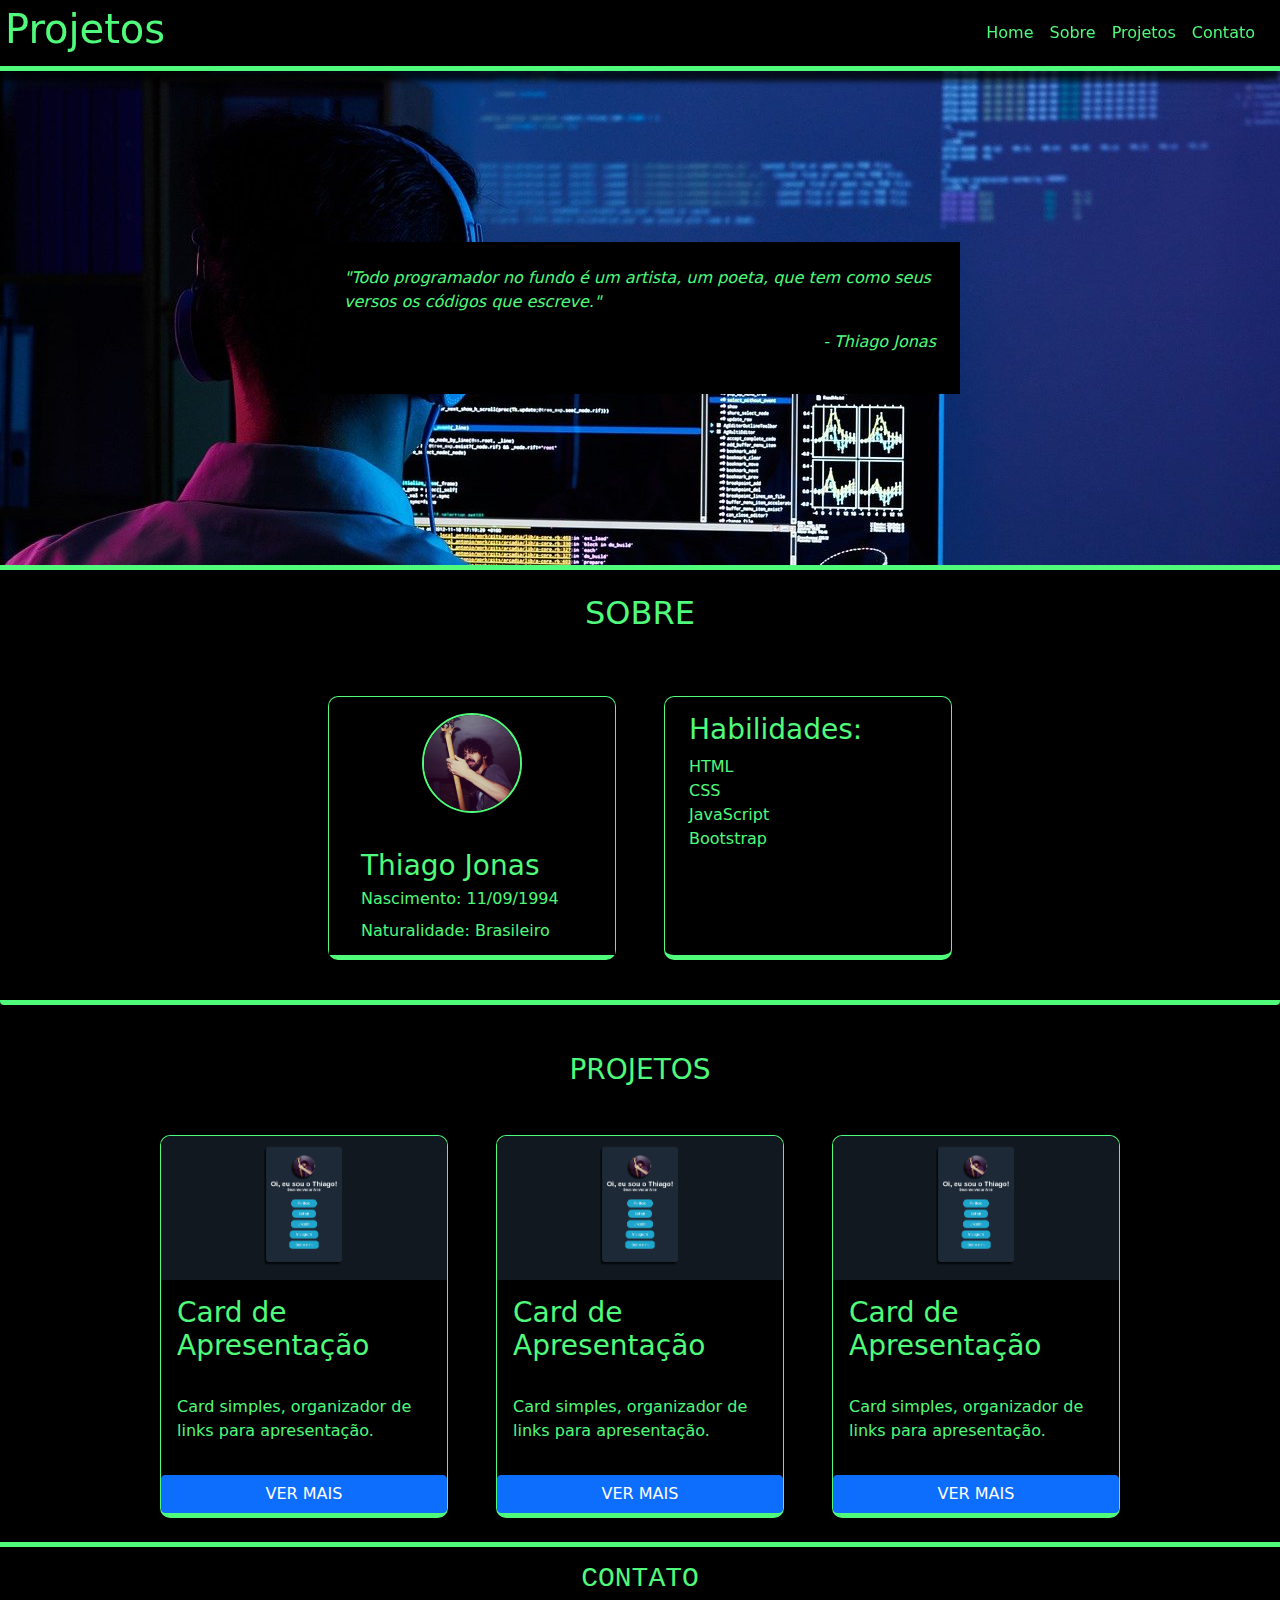
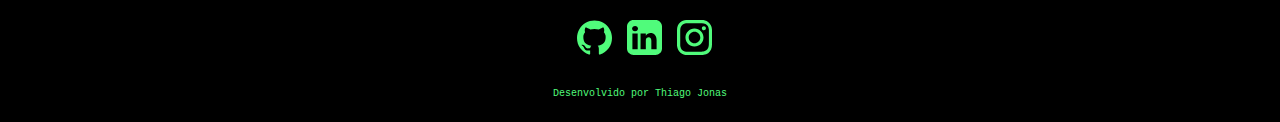
<file: index.html>
<!DOCTYPE html>
<html lang="pt-br">
<head>
    <meta charset="UTF-8">
    <meta http-equiv="X-UA-Compatible" content="IE=edge">
    <meta name="viewport" content="width=device-width, initial-scale=1.0">
    <title>Meus Projetos</title>
    
    <link rel="stylesheet" href="css/bootstrap.css">
    <link rel="stylesheet" href="css/estilos.css">
    <style>
        .hover:hover{
            background-color: #50fa7b;
            color:black !important;
            padding: 5px;
            border-radius: 5px;
        }
    </style>
    
</head>

<body class="bg-black">
    <header id="cabeca">
        <h1 class="titulo text-green-dracula">Projetos</h1>
        <nav class="navbar navbar-expand-lg navbar-dark bg-black">
            <div class="container-fluid">
              <button class="navbar-toggler" type="button" data-bs-toggle="collapse" data-bs-target="#navbarNavAltMarkup" aria-controls="navbarNavAltMarkup" aria-expanded="false" aria-label="Toggle navigation">
                <span class="navbar-toggler-icon"></span>
              </button>
              <div class="collapse navbar-collapse" id="navbarNavAltMarkup">
                <div class="navbar-nav">
                  <a class="nav-link active text-green-dracula hover" aria-current="page" href="#topo">Home</a>
                  <a class="nav-link text-green-dracula hover" href="#sobre">Sobre</a>
                  <a class="nav-link text-green-dracula hover" href="#projetos">Projetos</a>
                  <a class="nav-link text-green-dracula hover" href="#contatos">Contato</a>
                </div>
              </div>
            </div>
          </nav>
    </header>

    <div id="topo" class="principal">

        <div class="foto">
            <div class="secundario bg-black p-4 w-50 fst-italic">
                <blockquote class="bg-black text-green-dracula text-break">"Todo programador no fundo é um artista,
                    um poeta, que tem como seus versos
                    os códigos que escreve."</blockquote>
                <p class="text-green-dracula text-end"> - <span class="text=green-dracula">Thiago Jonas</span></p>
            </div>
        </div>

        <h2 id="sobre"class="text-center m-4 text-green-dracula" >SOBRE</h2>

        <section class="sobre shadow p-3 mb-5 bg-black rounded mt-3 d-flex flex-row flex-wrap justify-content-center w-100">

            
            <div class="card bg-black d-flex m-4 caixa1" style="width: 18rem;">
                <img class="card-image-top rounded-circle align-self-center mt-3 mb-3" src="img/eu.jpg" alt="Foto de Thiago Jonas" title="Thiago Jonas" width="100px">

                <div class="info card-body d-flex flex-column align-items-start bg-black text-green-dracula">
                    <h3 class="mt-1 ms-3">Thiago Jonas</h3>
                    
                        <p class="card-text ms-3 lh-1">Nascimento: </span>11/09/1994
                        </p>
                        <p class="card-text ms-3 lh-1"><span>Naturalidade: </span>Brasileiro</p>
                </div>
            </div>

            
            <div class="card bg-black m-4 text-green-dracula habilidades" style="width: 18rem;">
                <h3 class="ms-4 mt-3">Habilidades:</h3>
                    <p class="ms-4">
                        HTML <br>
                        CSS <br>
                        JavaScript <br>
                        Bootstrap <br>
                    </p>
            </div>

        </section>

        <h3 id="projetos" class="text-green-dracula text-center m-4">PROJETOS</h3>

        <main class="d-flex flex-row flex-wrap justify-content-center projetos">
            <article class="card bg-black text-green-dracula card-border m-4" style="width: 18rem;">
                
                <img class="card-image-top cartao" src="img/card-de-apresentacao.png">
                <h3 class="card-title m-3">Card de Apresentação</h3>
                
                <div class="conteudo card-text m-3">
                    <p>Card simples, organizador de links para apresentação.</p>
                    

                </div>

                <a class="btn btn-primary"href="">VER MAIS</a>

                
            </article>

            <article class="card bg-black text-green-dracula card-border m-4" style="width: 18rem;">
                
                <img class="card-image-top cartao" src="img/card-de-apresentacao.png">
                <h3 class="card-title m-3">Card de Apresentação</h3>
                
                <div class="conteudo card-text m-3">
                    <p>Card simples, organizador de links para apresentação.</p>
                    

                </div>

                <a class="btn btn-primary"href="">VER MAIS</a>

                
            </article>

            <article class="card bg-black text-green-dracula card-border m-4" style="width: 18rem;">
                
                <img class="card-image-top cartao" src="img/card-de-apresentacao.png">
                <h3 class="card-title m-3">Card de Apresentação</h3>
                
                <div class="conteudo card-text m-3">
                    <p>Card simples, organizador de links para apresentação.</p>
                    

                </div>

                <a class="btn btn-primary"href="">VER MAIS</a>

                
            </article>
        </main>

        <footer id="contatos">
            <h3 class="text-green-dracula">CONTATO</h3>
            <nav class="contatos">
                <ul type="none">
                    <li><a href="https://github.com/tjbass2021" target="_blank"><img src="img/github.svg" alt="GitHub"></a></li>
                    
                    <li><a href="https://www.linkedin.com/in/thiago-jonas-nascimento-de-souza-006874119/" target="_blank"><img src="img/linkedin.svg" alt="LinkedIn"></a></li>
                    
                    <li><a href="https://www.instagram.com/thiago_okan/" target="_blank"><img src="img/Instagram.svg" alt="Instagram"></a></li>
                    
                </ul>
            </nav>
            <p class="text-green-dracula">Desenvolvido por Thiago Jonas</p>
        </footer>

    </div>
    
    

    
    <script src="scripts/bootstrap.js"></script>
    <script src="scripts/jquery-v3.6.0min.js"></script>
    
</body>
</html>
</file>
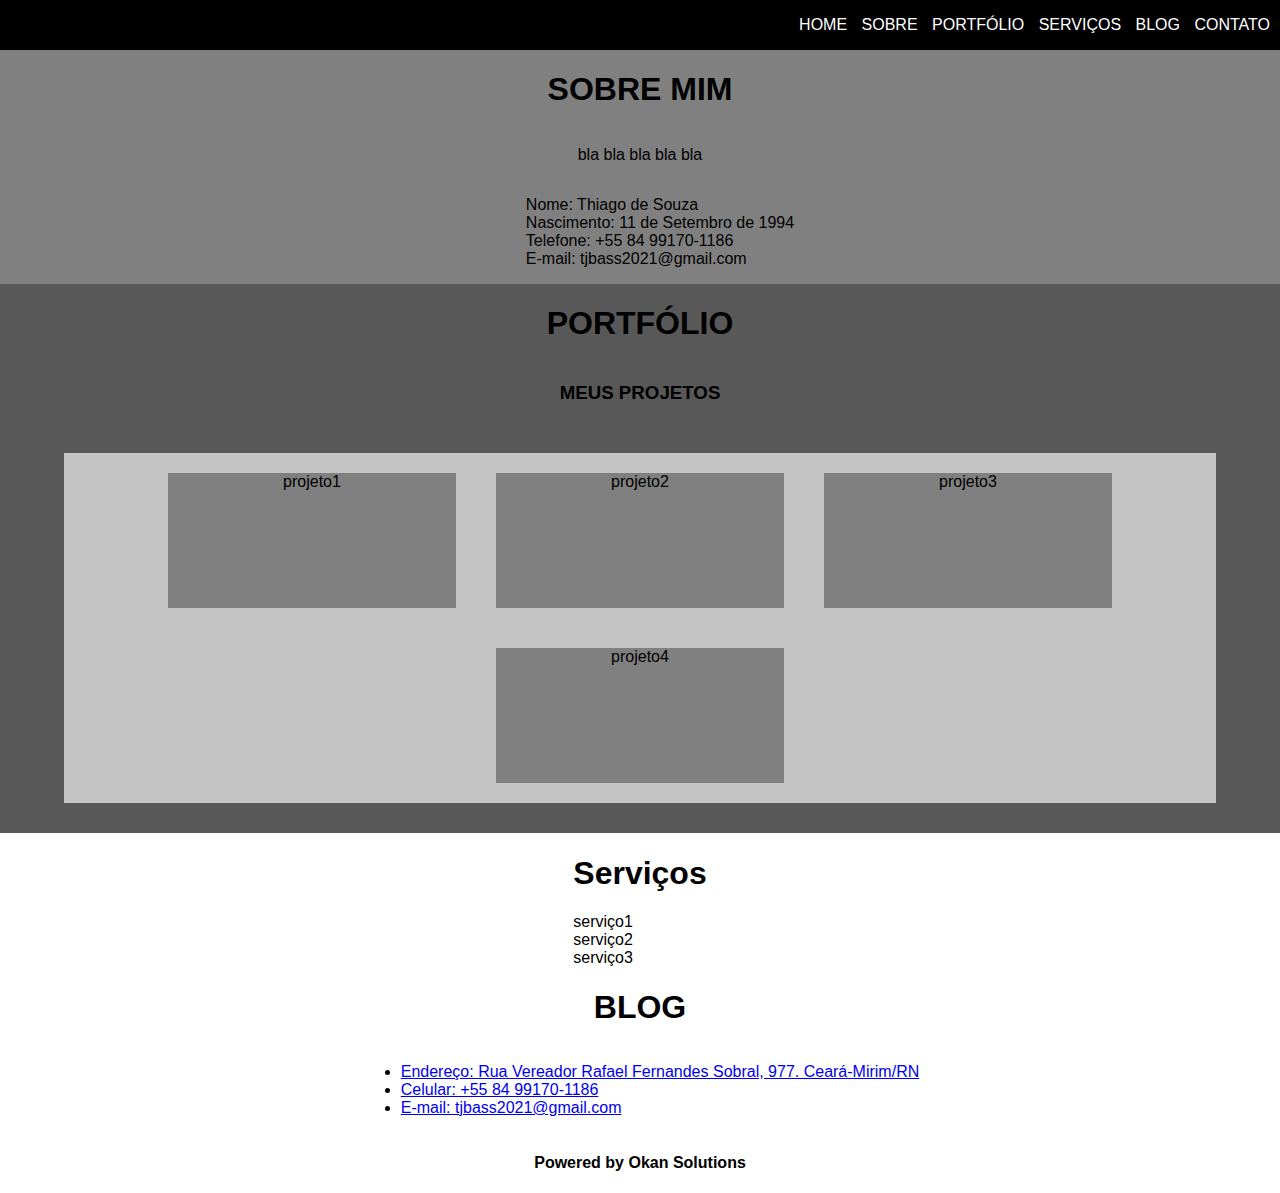
<file: novo-portfólio/index.html>
<!DOCTYPE html>
<html lang="pt-br">
<head>
    <meta charset="UTF-8">
    <meta http-equiv="X-UA-Compatible" content="IE=edge">
    <meta name="viewport" content="width=device-width, initial-scale=1.0">
    <title>Thiago Jonas</title>
    <link rel="stylesheet" href="css/estilos.css">
</head>
<body>

    <div class="container">
        <div class="topo">
            <nav>
                <ul type="none" class="menu">
                    <li><a href="index.html">HOME</a></li>
                    <li><a href="#sobre">SOBRE</a></li>
                    <li><a href="#portfolio">PORTFÓLIO</a> </li>
                    <li><a href="#servicos">SERVIÇOS</a></li>
                    <li><a href="#blog">BLOG</a></li>
                    <li><a href="#contato">CONTATO</a></li>
                </ul>
            </nav>
        </div>

        <div id="sobre">
            <h1>SOBRE MIM</h1>
            <p> bla bla bla bla bla</p>
            <div class="info">
                <div class="bio">
                    <nav>
                        <ul type="none">
                            <li><span>Nome: </span>Thiago de Souza</li>
                            <li><span>Nascimento: </span>11 de Setembro de 1994</li>
                            <li><span>Telefone: </span>+55 84 99170-1186</li>
                            <li><span>E-mail: </span>tjbass2021@gmail.com</li>
                        </ul>
                    </nav>
                </div>
            </div>
        </div>
    
        <div id="portfolio">
            <h1>PORTFÓLIO</h1>
            <h3>MEUS PROJETOS</h3>
            <div class="box1">
                <div class="projeto1">projeto1</div>
                <div class="projeto2">projeto2</div>
                <div class="projeto3">projeto3</div>
                <div class="projeto4">projeto4</div>
            </div>
            
        </div>

        <div id="servicos">
            <h1>Serviços</h1>
            <div class="serv1">serviço1</div>
            <div class="serv2">serviço2</div>
            <div class="serv3">serviço3</div>
        </div>

        <div id="blog">
            <h1>BLOG</h1>
            <div class="art1"></div>
            <div class="art2"></div>
            <div class="art3"></div>
        </div>

        <div id="contato">
            <nav>
                <ul>
                    <li><a href="#"><span>Endereço: </span> Rua Vereador Rafael
                    Fernandes Sobral, 977. Ceará-Mirim/RN</a></li>
                    <li><a href="tel:+5584991701186">Celular: +55 84 99170-1186</a></li>
                    <li><a href="mailto:tjbass2021@gmail.com">E-mail: tjbass2021@gmail.com</a></li>
                </ul>
            </nav>
        </div>
    
        <div class="rodape">
            <h4>Powered by Okan Solutions</h4>
        </div>
    </div>
    
</body>
</html>
</file>
<file: css/estilos.css>
body{
    background-color: #44475a;
}

#cabeca{
    display: flex;
    flex-flow: row wrap;
    justify-content: space-between;
    align-items: center;
    width: 100%;
    background-color: black;
    color: white;
    padding: 5px;
    position: fixed;
    top: 0;
    border-bottom: 5px solid #50fa7b;
    z-index: 10;

    box-shadow: -1px 10px 5px 0px rgba(0,0,0,0.75);
-webkit-box-shadow: -1px 10px 5px 0px rgba(0,0,0,0.75);
-moz-box-shadow: -1px 10px 5px 0px rgba(0,0,0,0.75);
}

/* .hover:hover{
    background-color: #50fa7b;
    color:black;
    padding: 5px; */


.foto{
    margin-top: 70px;
    display: flex;
    justify-content: center;
    align-items: center;
    height: 500px;
    width: 100%;
    background: no-repeat center url(../img/software-developer-g0da093a20_1920.jpg);

    box-shadow: -1px 10px 5px 0px rgba(0,0,0,0.75);
-webkit-box-shadow: -1px 10px 5px 0px rgba(0,0,0,0.75);
-moz-box-shadow: -1px 10px 5px 0px rgba(0,0,0,0.75);

  border-bottom: 5px solid #50fa7b;
}

.sobre{
    background-color: #282a36;
    color: white;
    border-bottom: 5px solid #50fa7b;
}

.projetos{
    border-bottom: 5px solid #50fa7b;
}

.caixa1, .habilidades{
    border-top: 1px solid #50fa7b;
    border-left: 1px solid #50fa7b;
    border-right: 1px solid #50fa7b;
    border-radius: 10px;
    border-bottom: 5px solid #50fa7b;
}

.card-border{
    border-top: 1px solid #50fa7b;
    border-left: 1px solid #50fa7b;
    border-right: 1px solid #50fa7b;
    border-radius: 10px;
    border-bottom: 5px solid #50fa7b;
}

.cartao{
    border-radius: 10px 10px 0 0;
}

.caixa1 img{
    border: 2px solid #50fa7b
}

/* .caixa1 img{
    width: 100px;
    border-radius: 100%;
    margin-bottom: 10px;
} */

.info{
    text-align: center;
}

/*FOOTER*/

#contatos{
    width: 100%;
    background-color: black;
    display: flex;
    flex-flow: column wrap;
    justify-content: center;
    align-items: center;
    color: white;
    text-align: center;
    padding: 5px;
    font-family: 'Courier New', Courier, monospace;
}
#contatos p{
    font-size: 10px;
}
#contatos h3{
    text-align: center;
    padding-top: 10px;
    color: white;
    font-family: 'Courier New', Courier, monospace;
    margin-bottom: 20px;

}

.contatos{
    margin-bottom: 10px;
}

.contatos ul li a{
    text-decoration: none;
    color: white;
}
.contatos ul{
    display: flex;
    flex-flow: row wrap;
    align-items: center;
    width: 200px;
}
.contatos li, .contatos p{
    text-align: left;
    margin-right: 5px;

    
}
#contatos .contatos li a img{
    width: 45px;
    padding: 5px;
    /* filter: invert(100%); */
    filter: invert(75%) sepia(43%) saturate(627%) hue-rotate(77deg) brightness(100%) contrast(102%);
    

}
#contatos .contatos li a:hover{
    
    width: 10px;
    height: 10px;
    padding: 5px;
}
</file>
<file: novo-portfólio/css/estilos.css>
*{
    box-sizing: border-box;
}

body{
    padding: 0;
    margin: 0;
    font-family: Verdana, Geneva, Tahoma, sans-serif;
}

.container{
    display: flex;
    flex-flow: column wrap;
    width: 100%;
    height: 100%;
    align-items: center;
}

.topo{
    display: flex;
    flex-flow: row wrap;
    justify-content: flex-end;
    width: 100%;
    background-color: black;
    margin: 0;
    position: fixed;
    top: 0;
}
.topo nav .menu li{
    display: inline-block;
}
.topo nav .menu li a{
    text-decoration: none;
    color: white;
    margin-right: 10px;

}

.topo nav .menu li a:hover{
    color:blueviolet;
}

#sobre{
    display: flex;
    flex-direction: column;
    align-items: center;
    margin-top: 50px;
    width: 100%;
    background-color: grey;
}

#portfolio{
    display: flex;
    flex-direction: column;
    align-items: center;
    /* text-align: center; */
    background-color: rgb(88, 88, 88);
    width: 100%;
}
#portfolio .box1{
    background-color: rgb(197, 197, 197);
    width: 90%;
    height: 350px;
    display: flex;
    flex-flow: row wrap;
    justify-content: center;
    margin: 30px;
}

.projeto1, .projeto2, .projeto3, .projeto4{
    /* display: flex;
    flex-flow: column wrap; */
    flex-basis: 25%;
    background-color: grey;
    margin: 20px;
    width: 25%;
    text-align: center;
}
</file>
